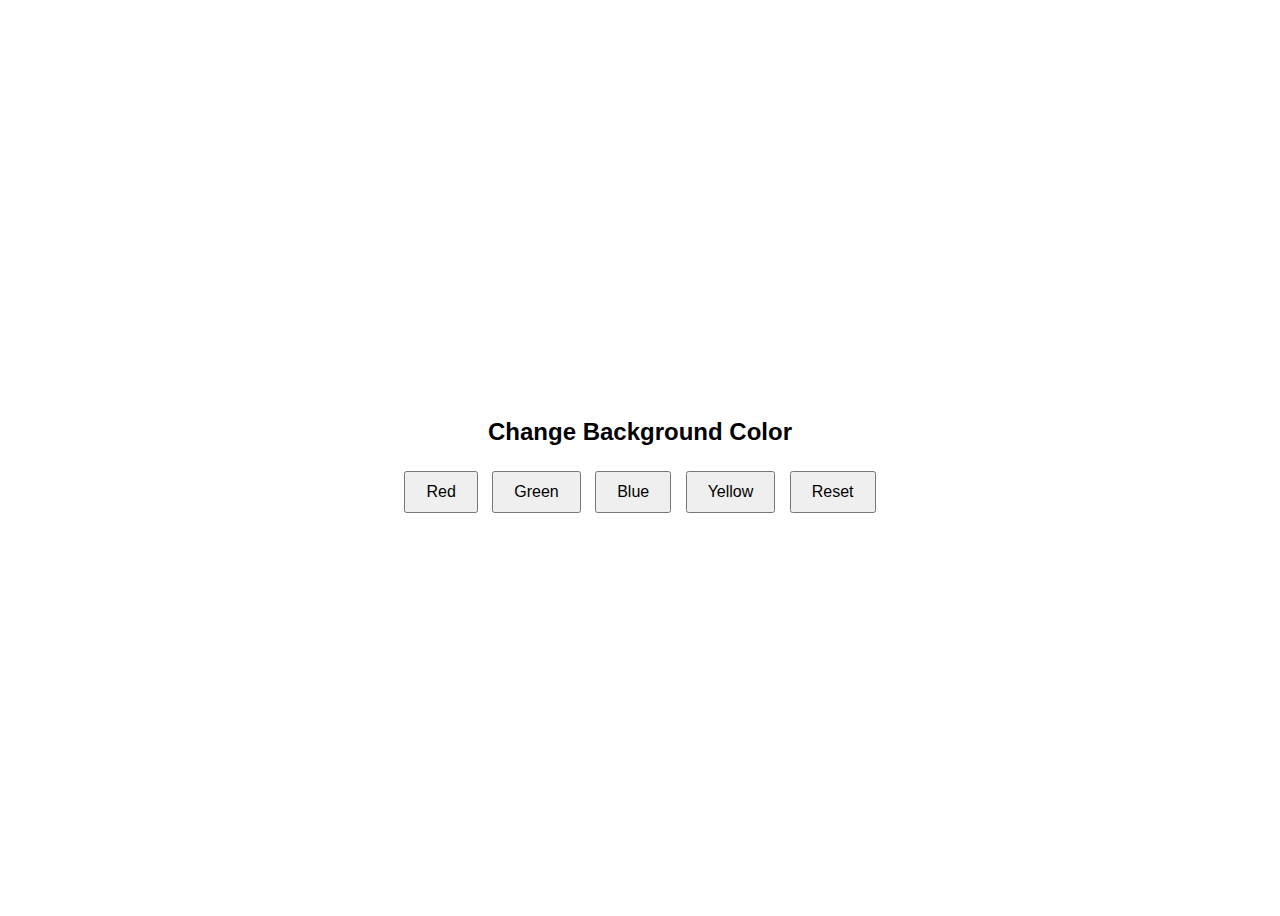
<file: background-changing/index.html>
<!DOCTYPE html>
<html lang="en">
<head>
    <meta charset="UTF-8">
    <meta name="viewport" content="width=device-width, initial-scale=1.0">
    <title>Background Changer</title>
    <link rel="stylesheet" href="style.css">
</head>
<body>
    <div class="color-changer">
        <h2>Change Background Color</h2>
        <button id="red">Red</button>
        <button id="green">Green</button>
        <button id="blue">Blue</button>
        <button id="yellow">Yellow</button>
        <button id="reset">Reset</button>
    </div>
    <script src="script.js"></script>
</body>
</html>
</file>
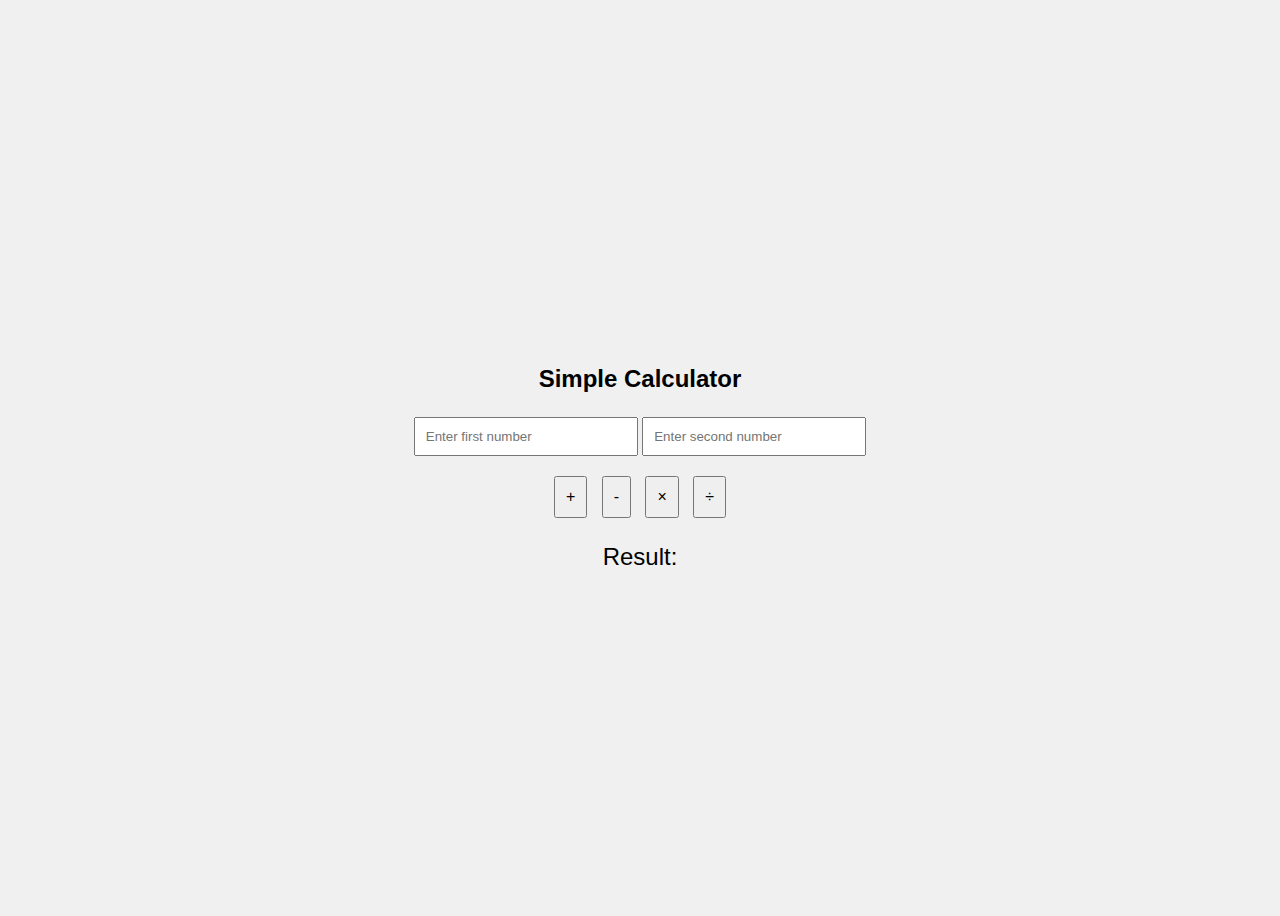
<file: calculator/index.html>
<!DOCTYPE html>
<html lang="en">
<head>
    <meta charset="UTF-8">
    <meta name="viewport" content="width=device-width, initial-scale=1.0">
    <title>Simple Calculator</title>
    <link rel="stylesheet" href="style.css">
</head>
<body>
    <div class="calculator">
        <h2>Simple Calculator</h2>
        <input type="number" id="num1" placeholder="Enter first number">
        <input type="number" id="num2" placeholder="Enter second number">
        <div class="buttons">
            <button id="add">+</button>
            <button id="subtract">-</button>
            <button id="multiply">×</button>
            <button id="divide">÷</button>
        </div>
        <div id="result">Result: </div>
    </div>
    <script src="script.js"></script>
</body>
</html>
</file>
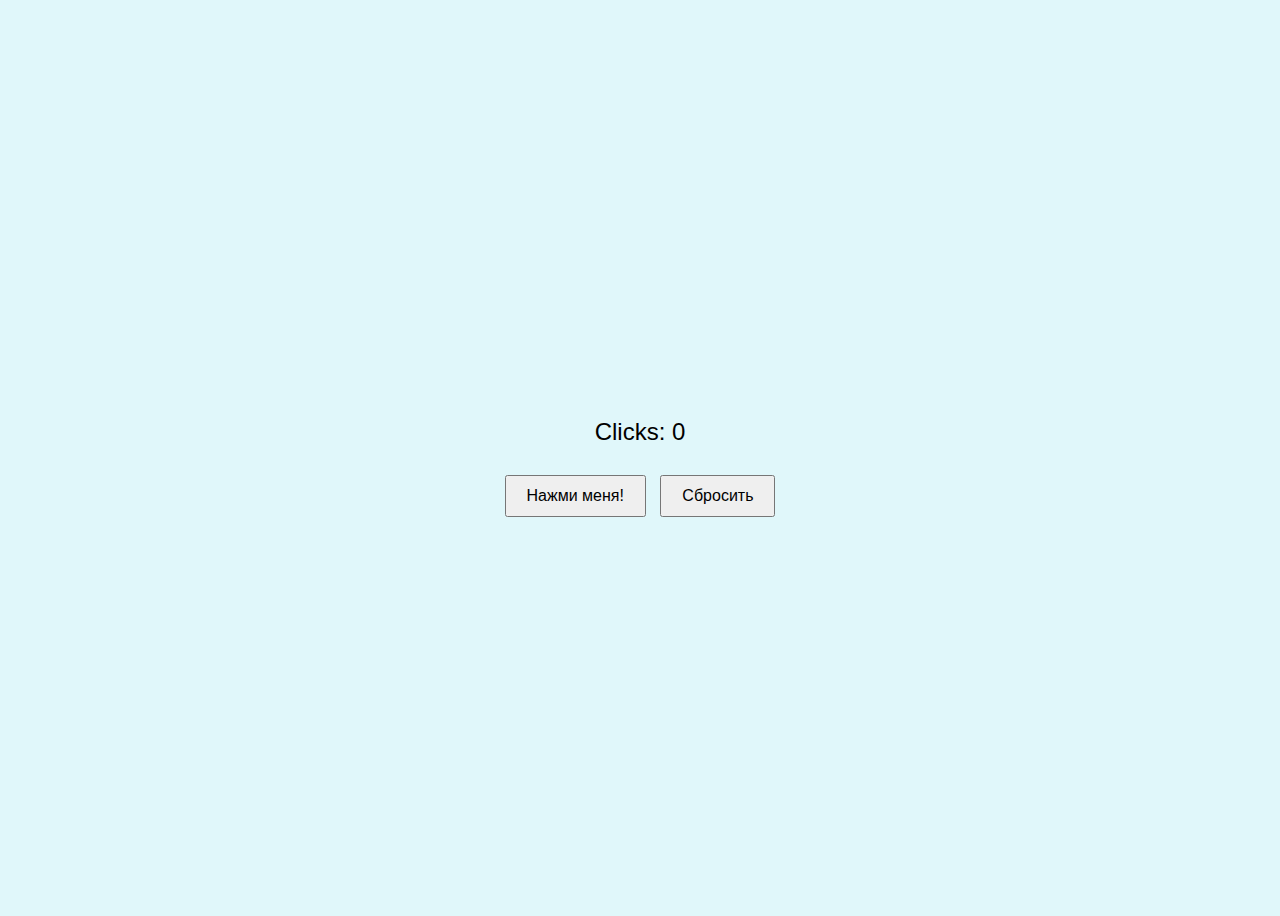
<file: click-counter/index.html>
<!DOCTYPE html>
<html lang="en">
<head>
    <meta charset="UTF-8">
    <meta name="viewport" content="width=device-width, initial-scale=1.0">
    <title>Click Counter</title>
    <link rel="stylesheet" href="style.css">
</head>
<body>
    <div class="counter-container">
        <p id="clickCount">Clicks: 0</p>
        <button id="incrementButton">Нажми меня!</button>
        <button id="resetButton">Сбросить</button>
    </div>
    <script src="script.js"></script>
</body>
</html>
</file>
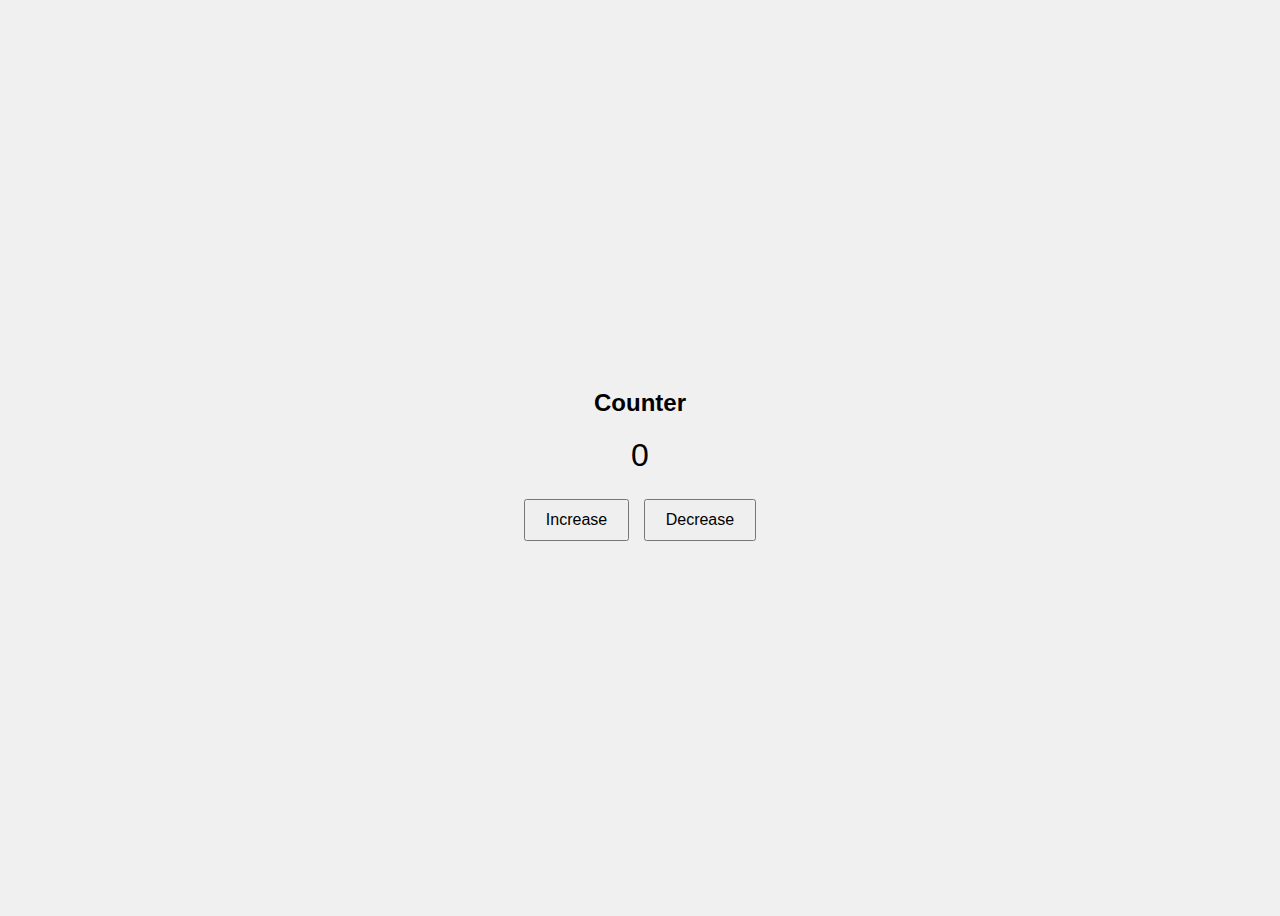
<file: counter/index.html>
<!DOCTYPE html>
<html lang="en">
<head>
    <meta charset="UTF-8">
    <meta name="viewport" content="width=device-width, initial-scale=1.0">
    <title>Counter</title>
    <link rel="stylesheet" href="style.css">
</head>
<body>
    <div class="counter-container">
        <h2>Counter</h2>
        <div id="counter">0</div>
        <button id="increase">Increase</button>
        <button id="decrease">Decrease</button>
    </div>
    <script src="script.js"></script>
</body>
</html>
</file>
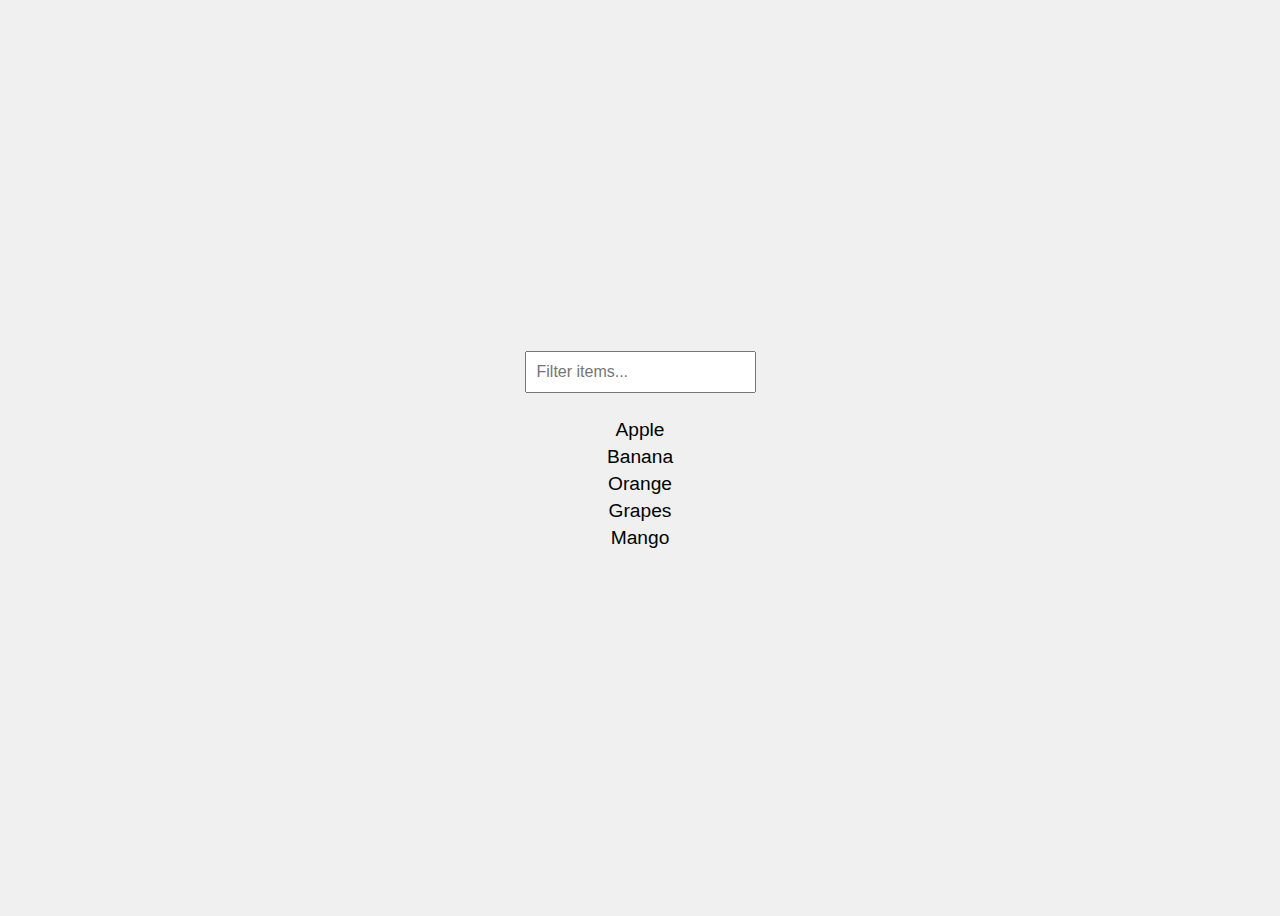
<file: filter-list/index.html>
<!DOCTYPE html>
<html lang="en">
<head>
    <meta charset="UTF-8">
    <meta name="viewport" content="width=device-width, initial-scale=1.0">
    <title>Filter List</title>
    <link rel="stylesheet" href="style.css">
</head>
<body>
    <div class="filter-list">
        <input type="text" id="filterInput" placeholder="Filter items...">
        <ul id="itemList">
            <li>Apple</li>
            <li>Banana</li>
            <li>Orange</li>
            <li>Grapes</li>
            <li>Mango</li>
        </ul>
    </div>
    <script src="script.js"></script>
</body>
</html>
</file>
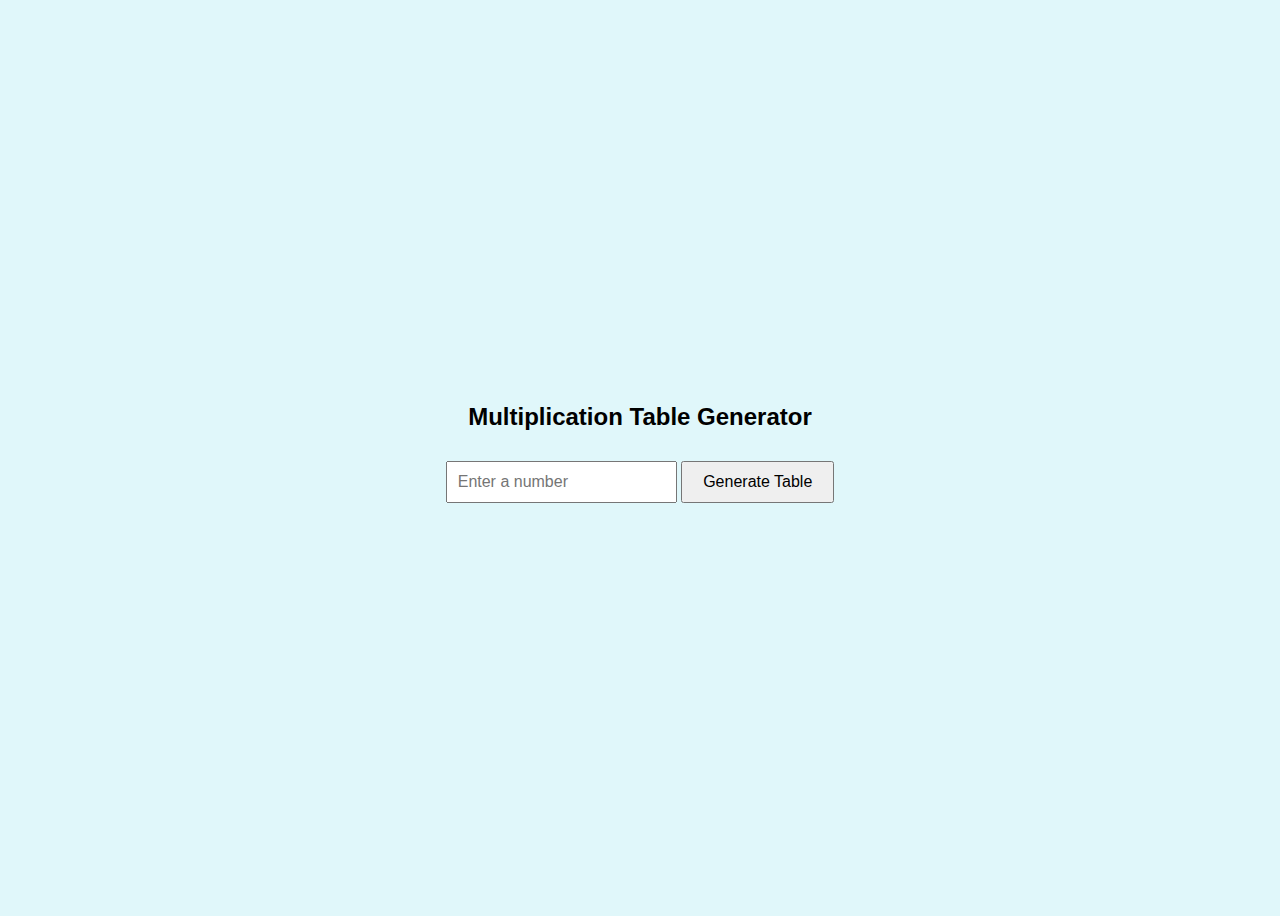
<file: multiplication-table/index.html>
<!DOCTYPE html>
<html lang="en">
<head>
    <meta charset="UTF-8">
    <meta name="viewport" content="width=device-width, initial-scale=1.0">
    <title>Multiplication Table</title>
    <link rel="stylesheet" href="style.css">
</head>
<body>
    <div class="multiplication-table">
        <h2>Multiplication Table Generator</h2>
        <input type="number" id="numberInput" placeholder="Enter a number">
        <button id="generateTable">Generate Table</button>
        <div id="tableDisplay"></div>
    </div>
    <script src="script.js"></script>
</body>
</html>
</file>
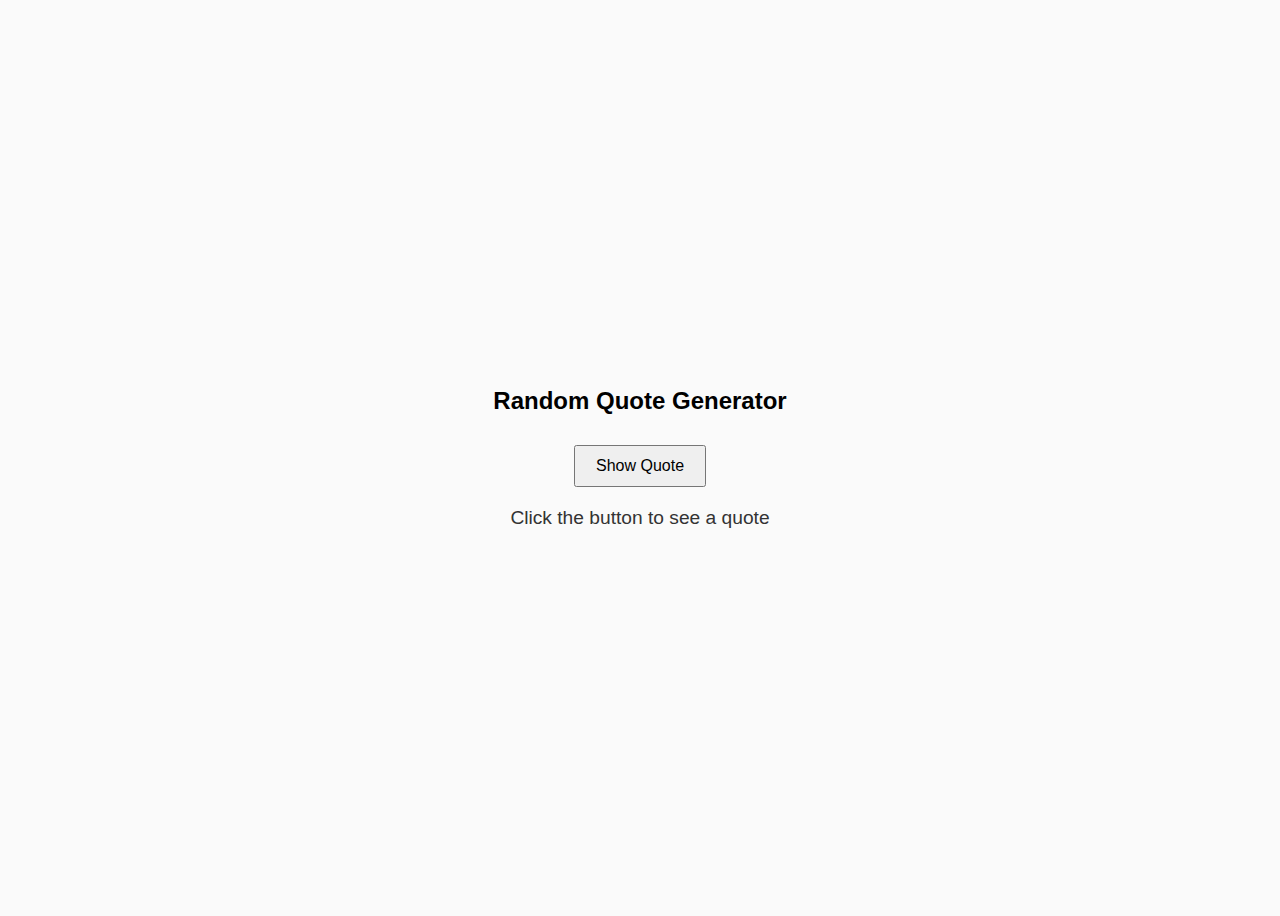
<file: randomQuote/index.html>
<!DOCTYPE html>
<html lang="en">
<head>
    <meta charset="UTF-8">
    <meta name="viewport" content="width=device-width, initial-scale=1.0">
    <title>Quote Generator</title>
    <link rel="stylesheet" href="style.css">
</head>
<body>
    <div class="quote-generator">
        <h2>Random Quote Generator</h2>
        <button id="showQuote">Show Quote</button>
        <p id="quoteDisplay">Click the button to see a quote</p>
    </div>
    <script src="script.js"></script>
</body>
</html>
</file>
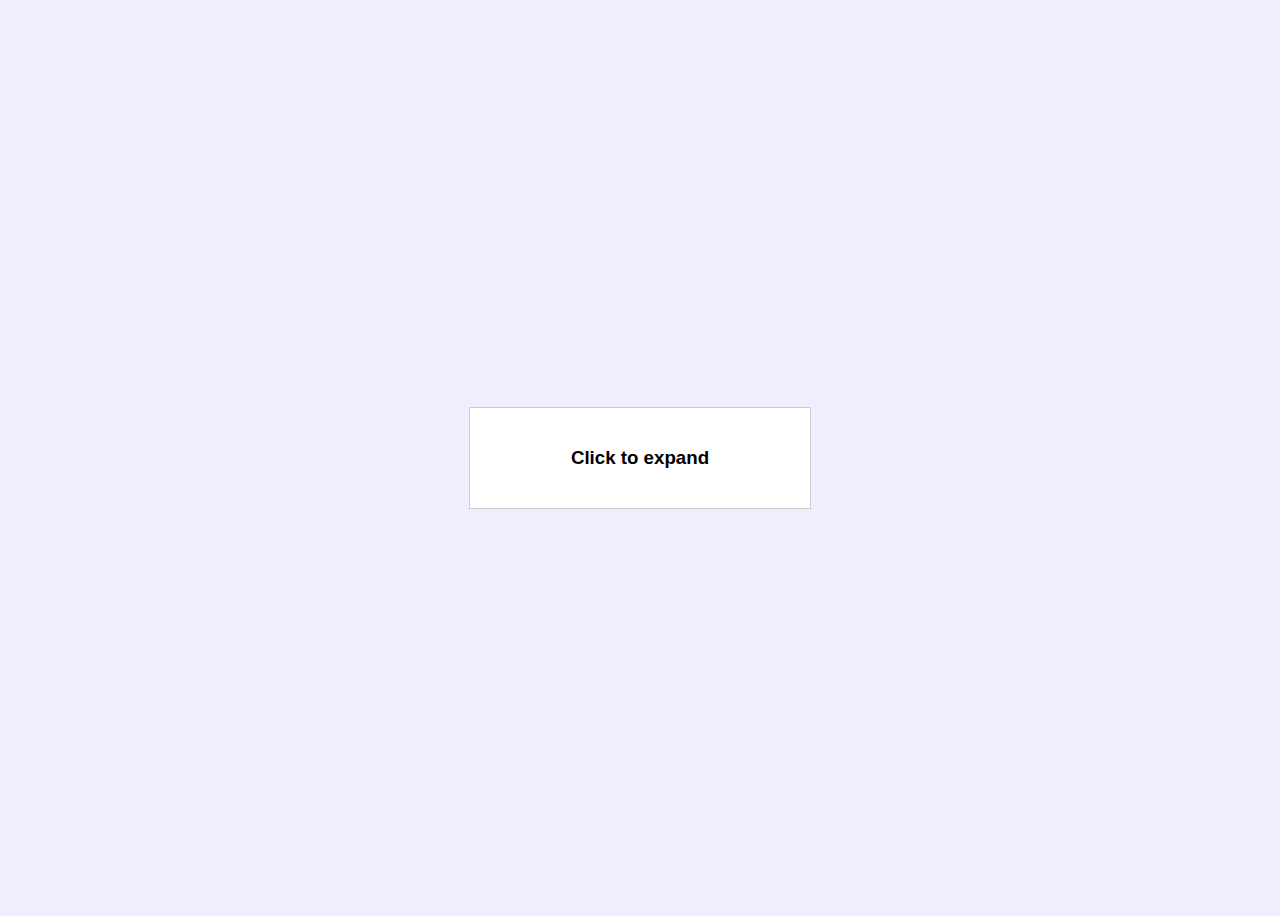
<file: show-hide/index.html>
<!DOCTYPE html>
<html lang="en">
<head>
    <meta charset="UTF-8">
    <meta name="viewport" content="width=device-width, initial-scale=1.0">
    <title>Expandable Card</title>
    <link rel="stylesheet" href="style.css">
</head>
<body>
    <div class="card">
        <h3 id="cardTitle">Click to expand</h3>
        <div id="cardContent" class="hidden">
            <p>This is the content inside the card. It can be shown or hidden.</p>
        </div>
    </div>
    <script src="script.js"></script>
</body>
</html>
</file>
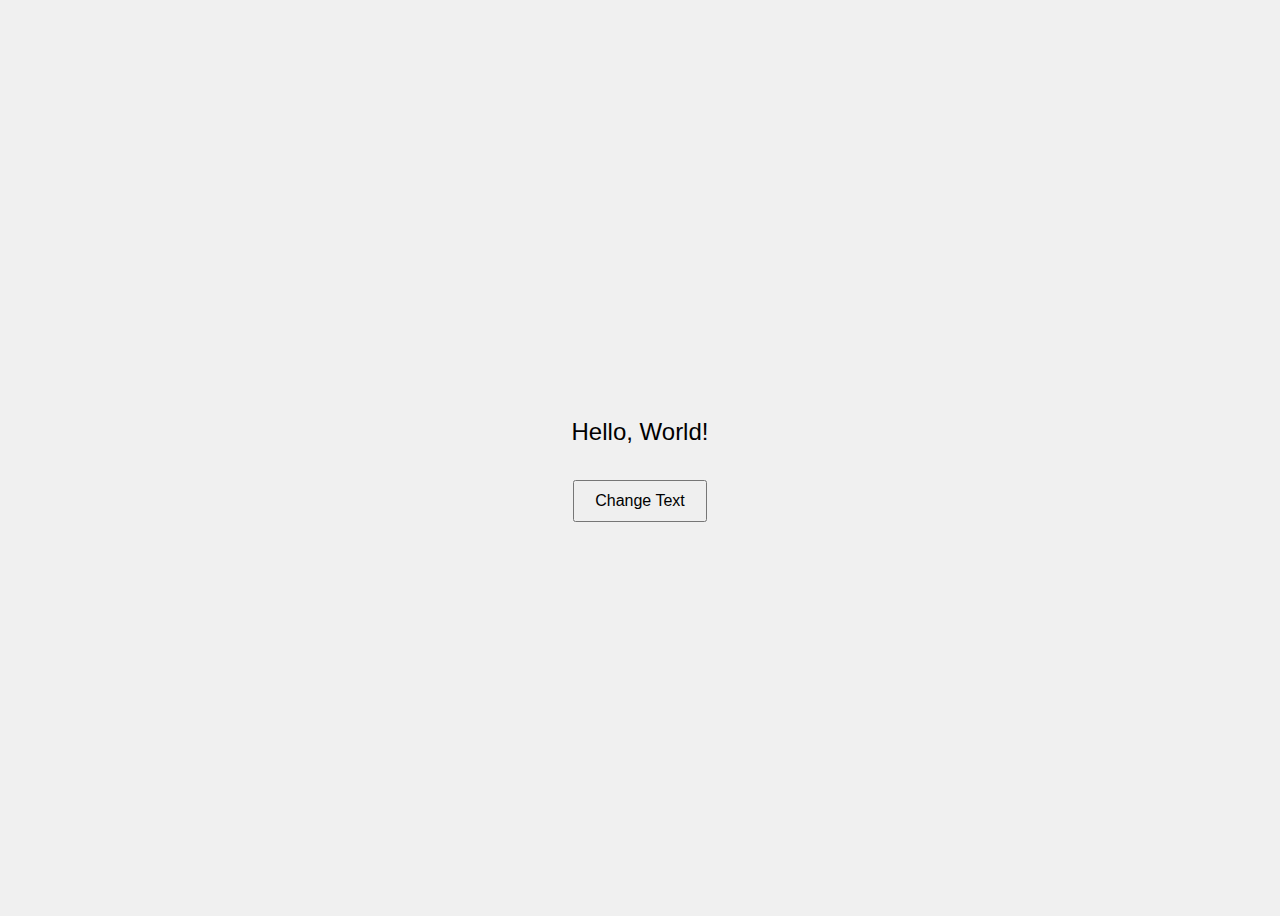
<file: text-change/index.html>
<!DOCTYPE html>
<html lang="en">
<head>
    <meta charset="UTF-8">
    <meta name="viewport" content="width=device-width, initial-scale=1.0">
    <title>Change Text</title>
    <link rel="stylesheet" href="style.css">
</head>
<body>
    <div class="text-changer">
        <p id="textDisplay">Hello, World!</p>
        <button id="changeText">Change Text</button>
    </div>
    <script src="script.js"></script>
</body>
</html>
</file>
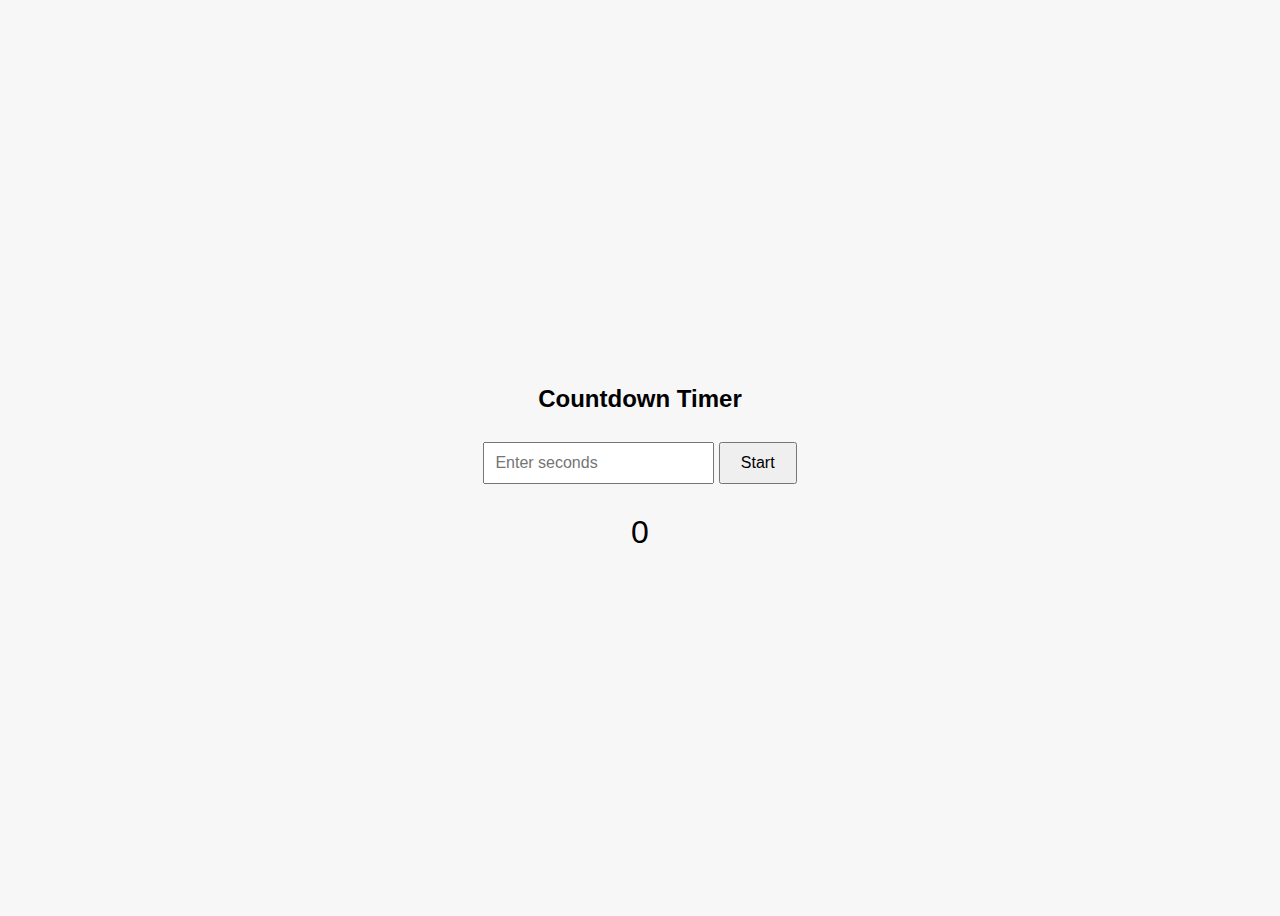
<file: timer/index.html>
<!DOCTYPE html>
<html lang="en">
<head>
    <meta charset="UTF-8">
    <meta name="viewport" content="width=device-width, initial-scale=1.0">
    <title>Countdown Timer</title>
    <link rel="stylesheet" href="style.css">
</head>
<body>
    <div class="timer-container">
        <h2>Countdown Timer</h2>
        <input type="number" id="timeInput" placeholder="Enter seconds">
        <button id="startTimer">Start</button>
        <div id="timeDisplay">0</div>
    </div>
    <script src="script.js"></script>
</body>
</html>
</file>
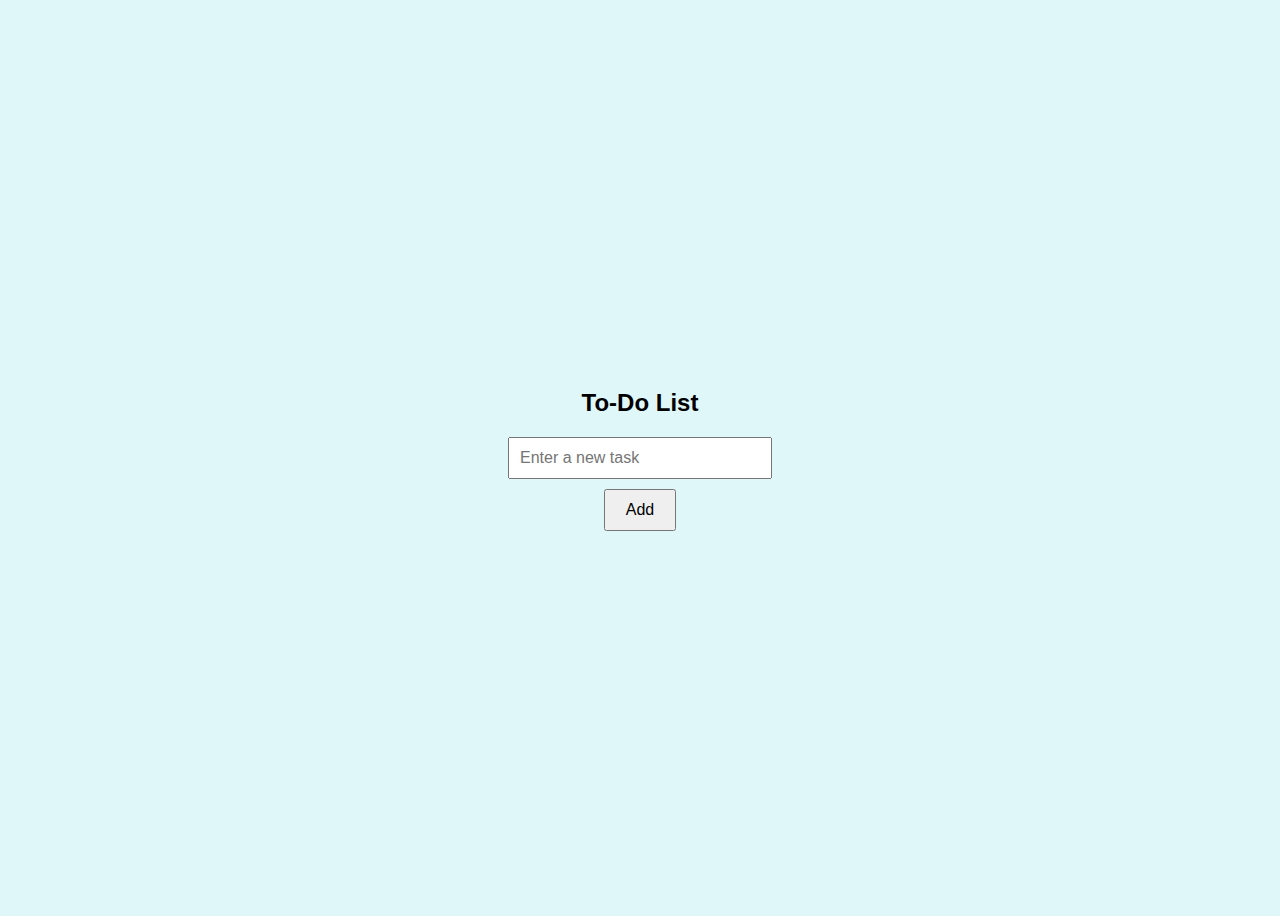
<file: ToDoList/index.html>
<!DOCTYPE html>
<html lang="en">
<head>
    <meta charset="UTF-8">
    <meta name="viewport" content="width=device-width, initial-scale=1.0">
    <title>To-Do List</title>
    <link rel="stylesheet" href="style.css">
</head>
<body>
    <div class="todo-container">
        <h2>To-Do List</h2>
        <input type="text" id="todoInput" placeholder="Enter a new task">
        <button id="addTask">Add</button>
        <ul id="todoList"></ul>
    </div>
    <script src="script.js"></script>
</body>
</html>
</file>
<file: background-changing/style.css>
body {
    font-family: Arial, sans-serif;
    display: flex;
    justify-content: center;
    align-items: center;
    height: 100vh;
    background-color: #ffffff;
}

.color-changer {
    text-align: center;
}

button {
    padding: 10px 20px;
    margin: 5px;
    font-size: 1em;
    cursor: pointer;
}
</file>
<file: calculator/style.css>
body {
    font-family: Arial, sans-serif;
    display: flex;
    justify-content: center;
    align-items: center;
    height: 100vh;
    background-color: #f0f0f0;
}

.calculator {
    text-align: center;
}

input {
    width: 200px;
    padding: 10px;
    margin: 5px 0;
}

.buttons {
    margin-top: 10px;
}

button {
    padding: 10px;
    margin: 5px;
    font-size: 1em;
    cursor: pointer;
}

#result {
    font-size: 1.5em;
    margin-top: 20px;
}
</file>
<file: click-counter/style.css>
body {
    font-family: Arial, sans-serif;
    display: flex;
    justify-content: center;
    align-items: center;
    height: 100vh;
    background-color: #e0f7fa;
}

.counter-container {
    text-align: center;
}

button {
    padding: 10px 20px;
    font-size: 1em;
    cursor: pointer;
    margin: 5px;
}

p {
    font-size: 1.5em;
}
</file>
<file: counter/style.css>
body {
    font-family: Arial, sans-serif;
    display: flex;
    justify-content: center;
    align-items: center;
    height: 100vh;
    background-color: #f0f0f0;
}

.counter-container {
    text-align: center;
}

#counter {
    font-size: 2em;
    margin: 20px 0;
}

button {
    margin: 5px;
    padding: 10px 20px;
    font-size: 1em;
    cursor: pointer;
}
</file>
<file: filter-list/style.css>
body {
    font-family: Arial, sans-serif;
    display: flex;
    justify-content: center;
    align-items: center;
    height: 100vh;
    background-color: #f0f0f0;
}

.filter-list {
    text-align: center;
}

input {
    padding: 10px;
    font-size: 1em;
    margin-bottom: 10px;
}

ul {
    list-style-type: none;
    padding: 0;
}

li {
    font-size: 1.2em;
    margin: 5px 0;
}
</file>
<file: multiplication-table/style.css>
body {
    font-family: Arial, sans-serif;
    display: flex;
    justify-content: center;
    align-items: center;
    height: 100vh;
    background-color: #e0f7fa;
}

.multiplication-table {
    text-align: center;
}

input {
    padding: 10px;
    margin: 10px 0;
    font-size: 1em;
}

button {
    padding: 10px 20px;
    font-size: 1em;
    cursor: pointer;
}

#tableDisplay {
    margin-top: 20px;
    font-size: 1.2em;
}
</file>
<file: randomQuote/style.css>
body {
    font-family: Arial, sans-serif;
    display: flex;
    justify-content: center;
    align-items: center;
    height: 100vh;
    background-color: #fafafa;
}

.quote-generator {
    text-align: center;
}

button {
    padding: 10px 20px;
    font-size: 1em;
    cursor: pointer;
    margin-top: 10px;
}

#quoteDisplay {
    margin-top: 20px;
    font-size: 1.2em;
    color: #333;
}
</file>
<file: show-hide/style.css>
body {
    font-family: Arial, sans-serif;
    display: flex;
    justify-content: center;
    align-items: center;
    height: 100vh;
    background-color: #eef;
}

.card {
    border: 1px solid #ccc;
    padding: 20px;
    width: 300px;
    text-align: center;
    cursor: pointer;
    background-color: #fff;
}

.hidden {
    display: none;
}

#cardContent {
    margin-top: 10px;
}
</file>
<file: text-change/style.css>
body {
    font-family: Arial, sans-serif;
    display: flex;
    justify-content: center;
    align-items: center;
    height: 100vh;
    background-color: #f0f0f0;
}

.text-changer {
    text-align: center;
}

button {
    padding: 10px 20px;
    font-size: 1em;
    cursor: pointer;
    margin-top: 10px;
}

p {
    font-size: 1.5em;
}
</file>
<file: timer/style.css>
body {
    font-family: Arial, sans-serif;
    display: flex;
    justify-content: center;
    align-items: center;
    height: 100vh;
    background-color: #f7f7f7;
}

.timer-container {
    text-align: center;
}

input {
    padding: 10px;
    margin: 10px 0;
    font-size: 1em;
}

button {
    padding: 10px 20px;
    font-size: 1em;
    cursor: pointer;
}

#timeDisplay {
    font-size: 2em;
    margin-top: 20px;
}
</file>
<file: ToDoList/style.css>
body {
    font-family: Arial, sans-serif;
    display: flex;
    justify-content: center;
    align-items: center;
    height: 100vh;
    background-color: #e0f7fa;
}

.todo-container {
    text-align: center;
    width: 300px;
}

input {
    width: 80%;
    padding: 10px;
    margin-bottom: 10px;
    font-size: 1em;
}

button {
    padding: 10px 20px;
    font-size: 1em;
    cursor: pointer;
}

ul {
    list-style: none;
    padding: 0;
}

li {
    background-color: #fff;
    padding: 10px;
    margin: 5px 0;
    border-radius: 5px;
}
</file>
